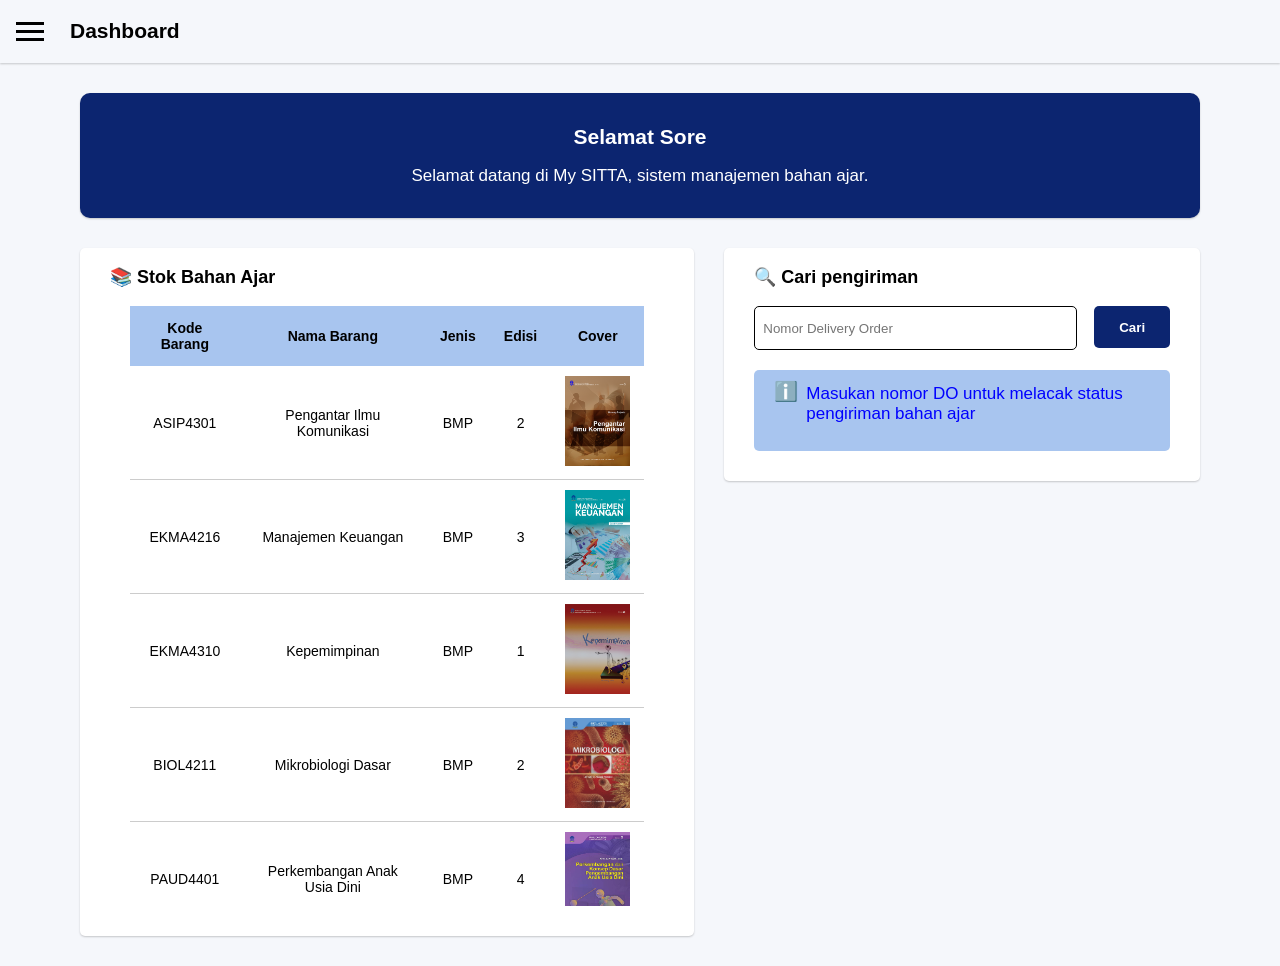
<file: Tugas 1/dashboard.html>
<!DOCTYPE html>
<html lang="en">
<head>
    <meta charset="UTF-8">
    <meta name="viewport" content="width=device-width, initial-scale=1.0">
    <title>Dashboard My SITTA</title>
    <link rel="stylesheet" href="css/style.css">
</head>
<body>
    <div class="dashboard-page">
        <header class="header-nav-container" id="displaySideBar">
            <div class="header-nav-content">
                <h1>📚 My SITTA</h1>
                <p>Manajemen Buku & Pengiriman</p>
            </div>

            <nav class="nav-list">
                <button class="btn-dashboard" id="btnDashboard">🏠 &nbsp Dashboard</button>
                <button class="btn-bahan-ajar" id="btnStockBa">📚 &nbsp Informasi Bahan Ajar</button>
                <button class="btn-tracking-pengiriman">🚚 &nbsp Tracking Pengiriman</button>
                <div class="dropdown">
                    <button class="btn-laporan" id="btnLaporan">📑 &nbsp Laporan</button>
                    <ul class="dropdown-laporan" id="dropDownLaporan">
                    <li><a href="#">Monitoring Progress DO Bahan Ajar</a></li>
                    <li><a href="#">Rekap Bahan Ajar</a></li>
                </div>
                
                </ul>
                <button class="btn-historiBA">🔄️ &nbsp Histori Bahan Ajar</button>
                <button class="keluar">🚪 &nbsp Logout</button>              
            </nav>
        </header>

        <main>
            <section class="dashboard">
                <header class="header-dashboard">
                    <button class="hamburger-dashboard" id="btnHamburger">
                        <span></span>
                        <span></span>
                        <span></span>
                    </button>
                    <h1 id="titleHeader">Dashboard</h1>
                </header>

                <div class="body-dashboard" id="bodyDashboard">
                    <div class="ucapan">
                        <h2 id="ucap"></h2>
                        <p>Selamat datang di My SITTA, sistem manajemen bahan ajar.</p>
                    </div>

                    <div class="cards-dashboard">
                        <div class="stok-ba-dashboard">
                            <h3> 📚 Stok Bahan Ajar</h3>
                            <div class="ba-dashboard-scroll">
                                <table class="tabel-bahan-ajar">
                                    <thead class="th-tabel-ba-dashboard">
                                        <tr>
                                            <th>Kode Barang</th>
                                            <th>Nama Barang</th>
                                            <th>Jenis</th>
                                            <th>Edisi</th>
                                            <th>Cover</th>
                                        </tr>
                                    </thead>

                                    <tbody id="tabelBuku">

                                    </tbody>
                                </table>
                            </div>
                        </div>

                        <div class="pengiriman-dashboard">
                            <div>
                                <h3>🔍 Cari pengiriman</h3>
                                <form action="" class="form-cari-ba" id="formCari">
                                    <input id="nomorDeliv" type="text" placeholder="Nomor Delivery Order">
                                    <input type="submit" value="Cari">
                                </form>
                            </div>
                            <div class="panduan-pengiriman">
                                <div class="panduan-content">
                                    <span class="icon-panduan">ℹ️ </span>
                                    <p>Masukan nomor DO untuk melacak status <br> pengiriman bahan ajar</p>
                                </div>
                            </div>
                        </div>
                    </div>
                </div>
            </section>

            <section class="stocks">
                <div class="body-stock" id="bodyStock">
                    <div class="stock-cover">
                        <div class="stock-container">
                            <table>
                                <thead class="thead-stock">
                                    <tr>
                                        <th>Kode Lokasi</th>
                                        <th>Kode Barang</th>
                                        <th>Nama Barang</th>
                                        <th>Jenis Barang</th>
                                        <th>Edisi</th>
                                        <th>Stok</th>
                                        <th>Cover</th>
                                    </tr>
                                </thead>

                                <tbody id="dataStockBa">

                                </tbody>
                            </table>
                        </div>

                        <button id="btnTambahStok">➕Tambah Stock</button>
                    </div> 
                </div>
            </section>
            
            <div class="popups" id="popups">
                <div class="popup-data-kosong" id="popupDataKosong">
                    <span>⚠️</span>
                    <h2>Data Tidak Ditemukan!</h2>
                </div>

                <div class="popup-cari-pengiriman">
                    <div class="popup-pengiriman" id="popupPengiriman">
                        <div class="header-popup-pengiriman">
                            <div class="header-popup-content">
                                <span class="icon-paket">📦</span>
                                <div class="pkt-do">
                                    <h2>#<span id="paketPopup">-</span></h2>
                                    <p>DO:394749774779</p>
                                </div>
                            </div>
                            <div class="container-status" id="containerStatus">
                                <p id="statusPopup">-</p>
                            </div>
                        </div>

                        <hr>

                        <div class="body-popup-pengiriman">
                            <div>
                                <h3>Nama</h3>
                                <p id="namaPopup">-</p>
                            </div>
                            <div>
                                <h3>Tanggal kirim</h3>
                                <p id="tanggalKirimPopup">-</p>
                            </div>
                            <div>
                                <h3>Ekspedisi</h3>
                                <p id="ekspedisiPopup">-</p>
                            </div>
                            <div>
                                <h3>Total</h3>
                                <p id="totalPopup">-</p>
                            </div>
                        </div>

                        <hr>
                        
                        <div class="perjalanan-container">
                            <h3>Riwayat Perjalanan</h3>
                            <div class="riwayat-container">
                               <div id="listPerjalanan"></div>
                            </div>
                        </div>

                        <hr>

                        <div class="batal-popup-pengiriman">
                            <button id="btnPopup">X</button>
                        </div>
                    </div>
                </div>


                <div class="popup-tambah-stok" id="popupTambahStok">
                    <div class="tambah-stok-container">
                        <h2>TAMBAH STOK</h2>
                        <form action="" id="tabelTambahStok" class="tabel-tambah-stok">
                            <label for="">Kode Lokasi</label><span class="wajib">*</span>
                                <input id="kdLokasi" type="text" required>
                            <label for="">Kode Barang</label><span class="wajib">*</span>
                                <input id="kdBarang" type="text" required>
                            <label for="">Nama Barang</label><span class="wajib">*</span>
                                <input id="nama" type="text" required>
                            <label for="">Jenis Barang</label><span class="wajib">*</span>
                                <input id="jenis" type="text" required>
                            <label for="">Edisi</label><span class="wajib">*</span>
                                <input id="edisi" type="text" required>
                            <label for="">Stok</label><span class="wajib">*</span>
                                <input id="stok" type="text" required>
                            <label for="">Format Cover</label>
                                <input id="format" type="text" placeholder="contoh: image.jpg">

                            <b><span class="wajib">*</span></b><span class="wajib-content"> Wajib diisi</span>

                            <div class="btns-tambah-stok">
                                <input type="submit">
                                <button type="button" id="btnBatalStok">Batal</button>
                            </div>
                        </form>
                        
                    </div>
                </div>
            </div>
        </main>
    </div>


    <script src="js/data.js"></script>
    <script src="js/dasboard.js"></script>
    
</body>
</html>
</file>
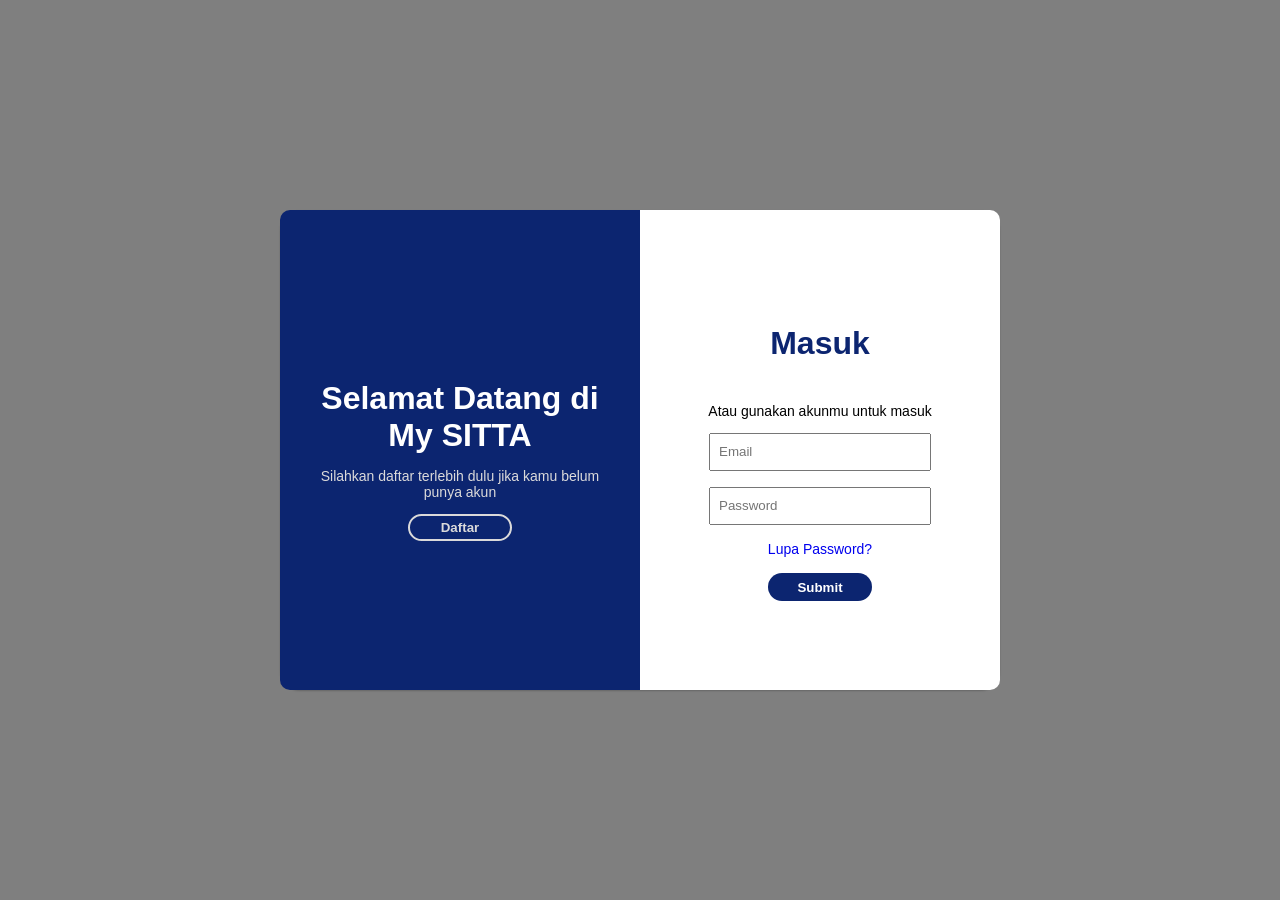
<file: Tugas 1/login.html>
<!DOCTYPE html>
<html lang="en">
<head>
    <meta charset="UTF-8">
    <meta name="viewport" content="width=device-width, initial-scale=1.0">
    <title>Login SITTA</title>
    <link rel="stylesheet" href="css/style.css">
</head>
<body>
    <div class="hero-login">
        <div class="login-page" id="loginPage">  
            <div class="opening-container">
                <h1>Selamat Datang di My SITTA</h1>
                <p>Silahkan daftar terlebih dulu jika kamu belum punya akun</p>
                <button id="btnDaftar" class="btn-daftar">Daftar</button>
            </div>

            <div class="login-container">
                <h2>Masuk</h2>
                <p>Atau gunakan akunmu untuk masuk</p>
                <form action="" id="formLogin">
                    <input id="emailLogin" type="text" placeholder="Email" required>
                    <input id="passwordLogin" type="password" placeholder="Password" required>
                    <a href="#">Lupa Password?</a>
                    <input type="submit">    
                </form>
            </div>
        </div>

        <div class="form-list-container" id="formNewList">
            <h2>Formulir <br> Pendaftaran</h2>
            <form action="" id="formList">
                <label for="nama">Nama</label>
                    <input id="nama" type="text" required>
                <label for="email">Email</label>
                    <input id="email" type="text" required>
                <label for="role">Role</label>
                    <input id="role" type="text" required>
                <label for="lokasi">Lokasi</label>
                    <input id="lokasi" type="text" required>
                <label for="katasandi">Kata sandi</label>
                    <input id="password" type="password" required>
                <label id="confirmPassword" for="katasandi">Konfirmasi kata sandi</label>
                    <input id="validasiPassword" type="password" required>
                    <input type="submit" value="Kirim">
            </form>

            <button id="btnBatal" class="btn-batal">Batal</button>          
        </div>
    </div>

   <script src="js/script.js"></script>
   <script src="js/data.js"></script>
</body>
</html>
</file>
<file: Tugas 1/css/style.css>
/* STYLE login.html */
:root{
    --primary-color: white;
    --secondary-color: rgb(12, 37, 112);
    --primary-font-color: black;
    --desc-font-color: rgb(219, 218, 218);
    --secondary-font-color: white;
    --shadow-body: rgba(0, 0, 0, 0.5);
    --primary-font: 'Inter', sans-serif;
    --font-grey: rgb(78, 78, 78);
    --shadow-box: 0px 1px 2px rgba(0, 0, 0, 0.2);
}


body{
    margin: 0;
    padding: 0;
    top: 0;
    box-sizing: border-box;
    font-family: var(--primary-font);
    font-size: 14px;
}

.hero-login{
    display: flex;
    align-items: center;
    justify-content: center;
    min-height: 100vh;
    font-family: var(--primary-font);

    background: var(--shadow-body);
}

input{
    transition: 0.2s;
}


.login-page{
    display: flex;
    flex-direction: row;
    box-shadow: var(--shadow-box);
    border-radius: 20px;
}

.opening-container{
    display: flex;
    flex-direction: column;
    align-items: center;
    justify-content: center;
    text-align: center;
    height: 30rem;
    width: 20rem;
    border-radius: 10px 0px 0px 10px;
    padding: 0 20px;
    
    background-color: var(--secondary-color);
    color: var(--secondary-font-color);

}

.opening-container h1{
    margin-bottom: 0;
    font-size: 2rem;
}

.opening-container p{
    color: var(--desc-font-color);
}

.opening-container button{
    border: solid 2px var(--desc-font-color);
    border-radius: 20px;
    width: 6.5rem;
    height: 1.7rem;
    cursor: pointer;

     background-color: transparent;
     color: var(--desc-font-color);
     font-weight: 550;
}

.opening-container button:active{
    background-color: rgb(205, 204, 204);
    color: var(--primary-font-color);
}

.login-container{
    display: flex;
    flex-direction: column;
    justify-content: center;
    align-items: center;
    border-radius: 0px 10px 10px 0px;
    width: 20rem;
    padding: 0 20px;
  
    background-color: var(--primary-color);

}

.login-container form{
    display: flex;
    flex-direction: column;
    align-items: center;
    width: 65%;

    gap: 1rem;
}

[type=text], [type=password]{
    height: 2rem;
    width: 100%;
    padding-left: 0.5rem;
}

[type=submit]{
    width: 6.5rem;
    height: 1.8rem;
    border-radius: 20px;
    border: none;
    cursor: pointer;

    background-color: var(--secondary-color);
    color: var(--secondary-font-color);
    font-weight: bold;
}

[type=submit]:active{
    color: var(--primary-font-color);
    background-color: var(--primary-color);
    border: solid 1px var(--font-grey);
    transition: background-color 0.4s;
    
}

.login-container h2{
    font-size: 2rem;
    color: var(--secondary-color);
}

.login-container a{
    text-decoration: none;
}


/* LIST CONTAINER */
.form-list-container{
    display: none;
    background-color: white;
    padding:  0rem 5rem 3rem 5rem;
    width: 430px;
    border-radius: 10px;
}

.form-list-container label{
    font-weight: bold;
}


.form-list-container form{
    display: flex;
    flex-direction: column;
    width: 100%;
}

.form-list-container h2{
    margin-bottom: 1.5rem;
    font-size: 2rem;
    text-align: center;

    color: var(--secondary-color);
}

.form-list-container input{
    margin-bottom: 1rem;
    width: 100%;
    padding-left: 0.1rem;
    padding-right: 0;
    box-sizing:border-box;
}

.form-list-container [type=text]:focus, 
.form-list-container [type=password]:focus, 
.login-container [type=text]:focus,
.login-container [type=password]:focus{
    border:  solid 2px red;
    outline: none;
}

.form-list-container [type=submit]{
    height: 2.2rem;
    margin: auto;
    width: 60%;
}

.btn-batal{
    display: block;
    border: none;
    border-radius: 20px;
    width: 60%;
    margin: 15px auto;
    height: 2.2rem;
    background-color: rgb(150, 148, 148);
    color: white;
    font-weight: bold;
}

.btn-batal:active{
    background-color: white;
    color: black;
    border: solid 2px black;
}


/* =========================
        DASHBOARD PAGE
   =========================
*/

.dashboard-page{
    display: flex;
    min-height: 100vh;
    background: #f5f7fb;
}

.header-nav-container{
    display: flex;
    flex-direction: column;
    width: 0;
    padding: 0;
    overflow: hidden;
    flex-shrink: 0;

    background-color: var(--secondary-color);
    color: var(--secondary-font-color);
}

.header-nav-container.hide{
    width: 220px;
    padding: 30px 10px;
}


.header-nav-content h1,.header-nav-content p{
    margin: auto;
    text-align: center;
}

.header-nav-content, .nav-list{
    opacity: 1;
    transition: opacity 1s ease;
}

.header-nav-container:not(.hide) .header-nav-content,
.header-nav-container:not(.hide) .nav-list {
    opacity: 0;
}

.nav-list{
    margin-top: 2rem;
    display: flex;
    align-items: stretch;
    gap: 10px;
    flex-direction: column;
    flex: 1;
}

.nav-list button{
    border: none;
    width: 95%;
    height: 2.5rem;
    border-radius: 5px;
    font-size: 1rem;
    text-align: left;
    background: none;
    box-sizing: border-box;
    color: var(--secondary-font-color);
    cursor: pointer;
}

.keluar{
    margin-top: auto;
}

.nav-list button:hover{
    background-color: royalblue;
}

main{
    flex: 1;
}


.dropdown-laporan{
    display: none;
    position: absolute;
    left: 50px;
    width: 250px;
    min-width: 160px;
    box-shadow: 0px 8px 10px rgb(0, 0, 0, 0.2);
    list-style: none;
    padding: 10px 0 0 7px;
    margin: 0;
    z-index: 1;

    background-color: royalblue;
}

.dropdown li{
    margin-bottom: 10px;
    text-align: left;
}


.dropdown a{
    text-decoration: none;
    color: var(--primary-color)
}


.hamburger-dashboard{
    display: flex;
    flex-direction: column;
    border: none;
    width: 40px;
    cursor: pointer;
    gap: 5px;
    background: none;
}

.hamburger-dashboard span{
    width: 100%;
    height: 3px;
    background: black;
}

.header-dashboard{
    display: flex;
    align-items: center;
    gap: 20px;
    height: 3.3rem;
    box-shadow: var(--shadow-box);
    padding: 5px 10px;
}

.header-dashboard h1{
    margin: 0;
}

.body-dashboard{
    display: flex;
    align-items: center;
}

.body-dashboard, .body-stock{
    flex-direction: column;
    margin: 0;
    padding: 30px 80px;
    box-sizing: border-box;
}

.body-dashboard h2{
    margin-bottom: 0;
}

.body-dashboard p{
    font-size: 17px;
}

.ucapan{
    text-align: center;
    border-radius: 10px;
    padding: 15px 0px;
    width: 100%;
    box-shadow: var(--shadow-box);

    background-color: var(--secondary-color);
    color: var(--secondary-font-color);

}

.cards-dashboard{
    display: flex;
    gap: 30px;
    width: 100%;
}

.stok-ba-dashboard, .pengiriman-dashboard{
    display: flex;
    flex-direction: column;
    justify-content: center;
    margin-top: 30px;
    border-radius: 5px;
    padding: 0px 30px 30px 30px;
    background-color: white;
    box-shadow: var(--shadow-box);
}

.stok-ba-dashboard h3, .pengiriman-dashboard h3{
    font-size: large;
}

.stok-ba-dashboard{
    flex: 4;
}

.ba-dashboard-scroll{
    display: flex;
    justify-content: center;
    padding: 0px 20px;
    overflow: auto;
    max-height: 600px;
}

.pengiriman-dashboard{
    flex: 3;
    height: fit-content;
}

.panduan-pengiriman{
    background-color:#a8c5ef;
    margin-top: 20px;
    border-radius: 5px;
    padding: 10px 20px;
    color: blue;
}

.panduan-content{
    display: flex;
    gap: 8px;
}

.panduan-content p{
    margin-top: 4px;
}

.icon-panduan{
    font-size: 1.2rem;
}

.tabel-bahan-ajar{
    text-align: center;
    border-collapse: collapse;
    width: 100%;
}

.tabel-bahan-ajar td{
    border-bottom: 1px solid #ccc;
}

th, td{
    padding:  10px 14px;
}

.tabel-bahan-ajar thead{
    height: 60px;
}

.th-tabel-ba-dashboard th{
    position: sticky;
    top: 0;
    background-color: #a8c5ef;
}

.tabel-bahan-ajar img{
    width: 65px;
    height: 90px;
    object-fit: cover;
}

.form-cari-ba{
    display: flex;
    gap: 17px;
}

.pengiriman-dashboard [type=text]{
    width: 80%;
    height: 40px;
    border-radius: 5px;
    border: 1px solid;
}

.pengiriman-dashboard [type=submit]{
    width: 80px;
    border-radius: 5px;
    height: 42px;
}

/* POPUPS ====================================*/
.popups{
    display: none;
    position: fixed;
    top: 0;
    left: 0;
    width: 100%;
    height: 100%;
    align-items: center;
    justify-content: center;
   
    background: var(--shadow-body);
}

.popup-data-kosong{
    display: none;
    background-color: white;
    padding: 30px 20px;
    border-radius: 15px;
    border: 3px solid rgba(255, 0, 0, 0.26);
    color: black;
    box-shadow: var(--shadow-box);
}

.popup-data-kosong span{
    font-size: 2rem;
}

.popup-pengiriman{
    display: none;
    width: 430px;
    max-height: 85vh;
    padding: 30px;
    border-radius: 5px;
    box-sizing: border-box;
    background-color: white;

}

.header-popup-pengiriman{
    display: flex;
    justify-content: space-between;
    align-items: center;
}


.header-popup-content{
    display: flex;
    gap: 15px;
    align-items: center;
}

.icon-paket{
    font-size: 2rem;
    background-color: #69bee6;
    border-radius: 7px;
    padding: 0px 3px 3px 3px;
}

.pkt-do p, .pkt-do h2, .container-status p, .body-popup-pengiriman h3, .body-popup-pengiriman p{
    margin: 0;
}

.pkt-do p{
    color: var(--font-grey);
}

.container-status{
    display: flex;
    align-items: center;
    background-color: gray;
    height: 20px;
    border-radius: 20px;
    padding: 8px 10px;
}


hr{
    margin: 20px 0px;
}

.body-popup-pengiriman{
    padding: 0px 0px 0px 40px;
    display: grid;
    grid-template-columns: 1fr 1fr;
    gap: 15px 40px;
    justify-content: center;
}

.body-popup-pengiriman p{
    color: var(--font-grey);
    margin-top: 5px;
}

.riwayat-container{
    max-height: 200px;
    overflow-y: auto;
    padding-right: 10px;
}

.item-perjalanan{
    display: flex;
    gap: 12px;
    position: relative;
    padding-bottom: 20px;
}

.titik{
    width: 12px;
    height: 12px;
    margin-top: 20px;
    border-radius: 50%;
    background-color: var(--secondary-color);
    flex-shrink: 0;
}

.isi-perjalanan{
    flex: 1;
}

.isi-perjalanan h3{
    margin: 0;
    font-size: 14px;
}

.isi-perjalanan p{
    margin: 0;
    color: var(--font-grey);
    font-size: 13px;
}

.item-perjalanan:not(:last-child) .titik::after{
    content: "";
    position: absolute;
    top: 30px;
    left: 5px;
    width: 2px;
    height: calc(100% - 17px);
    background-color: var(--secondary-color);
}

.batal-popup-pengiriman{
    display: flex;
    justify-content: center;
}

.batal-popup-pengiriman button{
    font-size: 2rem;
    width: 50px;
    height: 50px;
    border: none;
    background-color: rgba(255, 0, 0, 0.518);
    color: white;
    border-radius: 50px;
    cursor: pointer;
}

.tambah-stok-container h2{
    margin: 0;
    margin-bottom: 30px;
    text-align: center;
    font-size: 20px;
}


.popup-tambah-stok{
    display: none;
}

.tambah-stok-container{
    display: flex;
    flex-direction: column;
    background-color: white;
    box-shadow: var(--shadow-box);
    box-sizing: border-box;
    padding: 20px 40px;
    width: 500px;
    border-radius: 10px;
}

.btns-tambah-stok{
    display: flex;
    justify-content: space-between;
    margin-top: 30px;
}

.tabel-tambah-stok [type=submit]{
    width: 100px;
    border-radius: 7px;
    height: 40px;
}


.tabel-tambah-stok button{
    width: 100px;
    height: 40px;
    box-sizing: border-box;
    border: none;
    background-color: gray;
    color: white;
    font-weight: bold;
    border-radius: 7px;
}


.tabel-tambah-stok input{
    padding: 0px;
    box-sizing: border-box;
    margin-bottom: 15px;
    padding: 0px 5px;
    border: 1px solid var(--font-grey);
}

.tabel-tambah-stok label{
    font-weight: bold;
}

.tabel-tambah-stok [type=text]:focus{
    border: 2px solid red;
    outline: none;

    transition: border-color 0.5s;
}

.wajib{
    color: red;
}

.wajib-content{
    color: red;
    opacity: 0.5;
}

/* INFROMASI BAHAN AJAR */
.body-stock{
    display: none;
    justify-content: center;
    align-items: center;
}

.stock-container img{
    width: 85px;
    height: 115px;
    object-fit: cover;
}

.stock-container{
    display: flex;
    justify-content: center;
    width: auto;
    margin-bottom: 20px;
    max-height: 500px;
    overflow-y: auto;
}

.stock-container table{
    border-collapse: collapse;
    width: 100%;
    text-align: center;
}

.stock-container td{
    border-bottom: 1px solid black;
}


.thead-stock th{
    background-color:#a8c5ef;
    position: sticky;
    top: 0;
    height: 60px;
    border-bottom: none;
}

.stock-cover{
    justify-content: center;
    background-color: white;
    box-shadow: var(--shadow-box);
    padding: 50px;
    border-radius: 7px;
    width: 80%;
}

.stock-cover button{
    height: 45px;
    width: 15%;
    font-size: 15px;
    border: none;
    border-radius: 5px;
    color: var(--secondary-font-color);
    background-color: var(--secondary-color);
}

.stock-cover button:active, .tabel-tambah-stok button:active
{
    background-color: white;
    color: black;
    border: 1px solid var(--font-grey);
    transition: background-color 0.4s;
}
</file>
